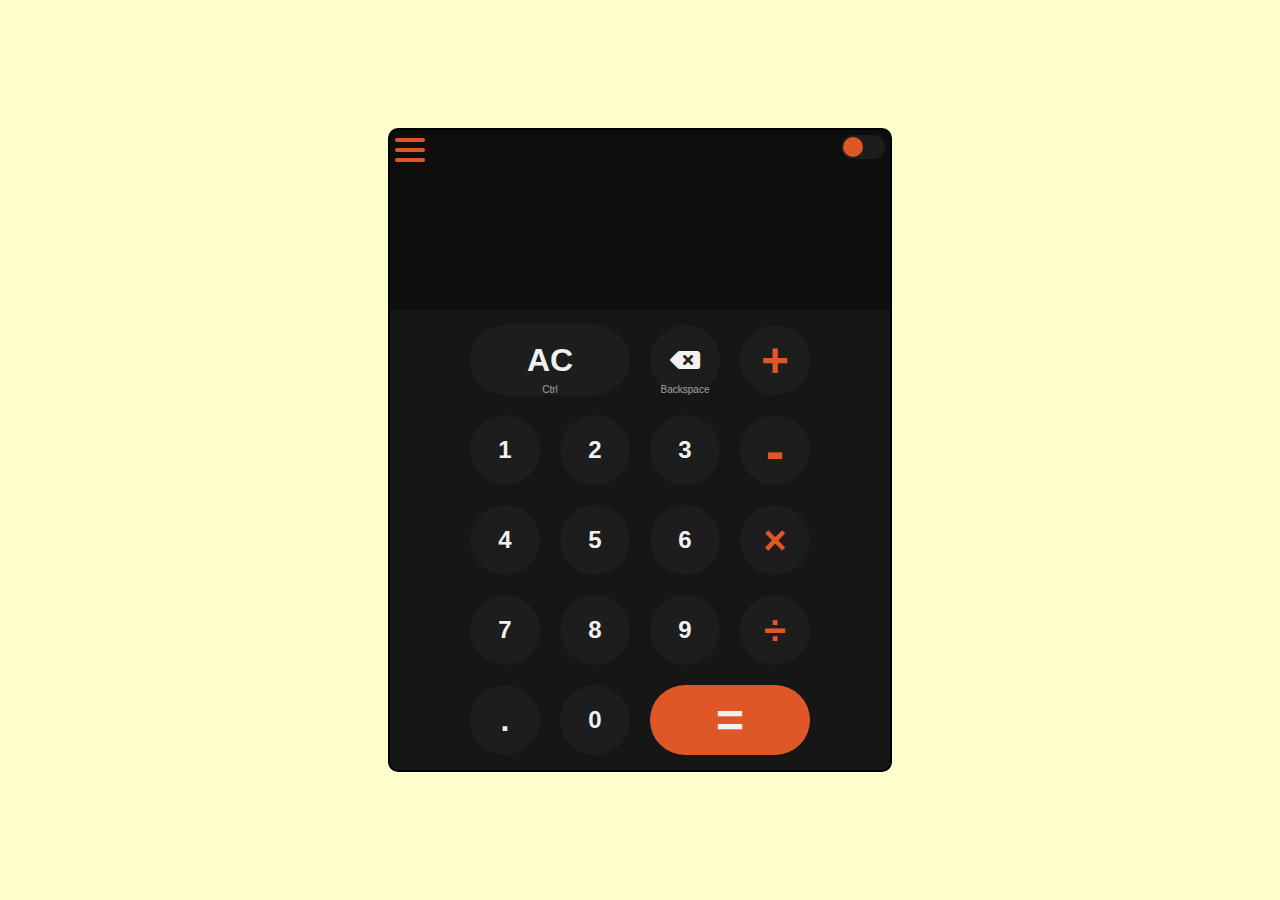
<file: index.html>
<!DOCTYPE html>
<html lang="en">

<head>
   <meta charset="UTF-8">
   <meta name="viewport" content="width=device-width, initial-scale=1.0">
   <meta name="description" content="This is Powerful Math and Counting Tools">
   <meta name="keywords"
      content="calculator, powerful, math, counting, tools, useful, counting tools, decimal, octal, binary, hexadecimal, converter">
   <link rel="stylesheet" href="style.css">
   <link rel="stylesheet" href="css/all.css">
   <link rel="stylesheet" href="css/fm.selectator.jquery.css">
   <title>Calc All - Powerful Math and Counting Tools</title>
</head>

<body>
   <h1 style="display: none;">Calc All - Powerful Math and Counting Tools</h1>

   <div class="container">
      <!-- Menu Toggle -->
      <div class="menu-toggle">
         <span></span>
         <span></span>
         <span></span>
      </div>

      <!-- Menu Wrapper -->
      <div class="menu-wrapper">
         <div class="kalkulator">
            <img src="img/calculator.png">
            <span>Kalkulator</span>
         </div>
         <div class="currency">
            <img src="img/exchange.png">
            <span>Konversi Mata Uang</span>
         </div>
         <div class="temperature">
            <img src="img/thermometer.png">
            <span>Konversi Suhu</span>
         </div>
         <div class="number">
            <img src="img/binary-code.png">
            <span>Konversi Sistem Bilangan</span>
         </div>
      </div>

      <!-- Theme Toggle -->
      <div class="theme-toggle">
         <span></span>
      </div>

      <div class="value-result">
         <div class="proccess"></div>
         <input type="text" class="values" disabled>
      </div>
      <div class="button-number calc">
         <span value="c">AC</span>
         <span value="del" style="font-size: 1.5em;">
            <i class="fas fa-backspace"></i>
         </span>
         <span value="+" style="color: rgb(223, 87, 38); font-size: 3em;">+</span>
         <span value="1">1</span>
         <span value="2">2</span>
         <span value="3">3</span>
         <span value="-" style="color: rgb(223, 87, 38); font-size: 3.5em;">-</span>
         <span value="4">4</span>
         <span value="5">5</span>
         <span value="6">6</span>
         <span value="*" style="color: rgb(223, 87, 38); font-size: 2.5em;">×</span>
         <span value="7">7</span>
         <span value="8">8</span>
         <span value="9">9</span>
         <span value="/" style="color: rgb(223, 87, 38); font-size: 2.5em;">÷</span>
         <span value="." style="font-size: 2em;">.</span>
         <span value="0">0</span>
         <span value="=" style="font-size: 3em;">=</span>
      </div>


      <!-- Kurs Value Wrapper -->
      <div class="kurs-value">
         <div class="kurs-wrapper">
            <!-- Form Input 1 -->
            <div class="form-1">
               <select name="currency-1" id="currency-1" onchange="funCurrencySatu()"></select>
               <div class="values" style="border-bottom: 1px solid var(--borderOn);">
                  <span class="code">USD</span>
                  <input type="text" class="valas-1" value="1" disabled oninput="funValueSatu()" focus="focus">
               </div>
            </div>

            <!-- Form Input 2 -->
            <div class="form-2">
               <select name="currency-2" id="currency-2" onchange="funCurrencyDua()"></select>
               <div class="values">
                  <span class="code">IDR</span>
                  <input type="text" class="valas-2" value="14000" disabled oninput="funValueDua()">
               </div>
            </div>
         </div>
         <div class="info-data" style="visibility: hidden;">
            <span>Data perhitungan sudah dibulatkan ke satuan terdekat</span>
            <span>Update terakhir pada 2020-11-19 19:00:00</span>
         </div>
         <div class="button-currency">
            <span value="1">1</span>
            <span value="2">2</span>
            <span value="3">3</span>
            <span value="c">AC</span>
            <span value="4">4</span>
            <span value="5">5</span>
            <span value="6">6</span>
            <span value="del">
               <i class="fas fa-backspace"></i>
            </span>
            <span value="7">7</span>
            <span value="8">8</span>
            <span value="9">9</span>
            <span value="0">0</span>
            <span value="." style="font-size: 2.5em;">.</span>
         </div>
      </div>

      <!-- Suhu Wrapper -->
      <div class="suhu">
         <div class="suhu-wrapper">
            <!-- Form Input 1 -->
            <div class="form-1">
               <select name="temperature-1" id="temperature-1" onchange="funTemperatureSatu()"></select>
               <div class="values" style="border-bottom: 1px solid var(--borderOn);">
                  <span class="code">°C</span>
                  <input type="text" class="suhu-1" value="35" disabled oninput="funValueSuhuSatu()" focus="focus">
               </div>
            </div>

            <!-- Form Input 2 -->
            <div class="form-2">
               <select name="temperature-2" id="temperature-2" onchange="funTemperatureDua()"></select>
               <div class="values">
                  <span class="code">°R</span>
                  <input type="text" class="suhu-2" value="28" disabled oninput="funValueSuhuDua()">
               </div>
            </div>
         </div>
         <div class="info-data" style="visibility: hidden;">
            <span>Data perhitungan sudah dibulatkan ke satuan terdekat</span>
            <span>Update terakhir pada 2020-11-19 19:00:00</span>
         </div>
         <div class="button-suhu">
            <span value="1">1</span>
            <span value="2">2</span>
            <span value="3">3</span>
            <span value="pm">
               <img src="plus_minus.png" style="width: 40%; filter: invert(1);">
            </span>
            <span value="c">AC</span>
            <span value="4">4</span>
            <span value="5">5</span>
            <span value="6">6</span>
            <span value="del">
               <i class="fas fa-backspace"></i>
            </span>
            <span value="7">7</span>
            <span value="8">8</span>
            <span value="9">9</span>
            <span value="0">0</span>
            <span value="." style="font-size: 2.5em;">.</span>
         </div>
      </div>

      <!-- Sistem Bilangan Wrapper -->
      <div class="bilangan">
         <div class="bilangan-wrapper">
            <!-- Form Input 1 -->
            <div class="form-1">
               <select name="number-1" id="number-1" onchange="funNumberSatu()"></select>
               <div class="values" style="border-bottom: 1px solid var(--borderOn);">
                  <span class="code">DEC</span>
                  <input type="text" class="bilangan-1" value="10" disabled oninput="funValueBilanganSatu()"
                     focus="focus">
               </div>
            </div>

            <!-- Form Input 2 -->
            <div class="form-2">
               <select name="number-2" id="number-2" onchange="funNumberDua()"></select>
               <div class="values">
                  <span class="code">BIN</span>
                  <input type="text" class="bilangan-2" value="1010" disabled oninput="funValueBilanganDua()">
               </div>
            </div>
         </div>
         <div class="info-data" style="visibility: hidden;"></div>
         <div class="button-bilangan">
            <span value="1">1</span>
            <span value="2">2</span>
            <span value="3">3</span>
            <span value="c">AC</span>
            <span value="4">4</span>
            <span value="5">5</span>
            <span value="6">6</span>
            <span value="del">
               <i class="fas fa-backspace"></i>
            </span>
            <span value="7">7</span>
            <span value="8">8</span>
            <span value="9">9</span>
            <span value="0">0</span>
         </div>
      </div>

      <!-- Hexadecimal Button -->
      <div class="hex-button">
         <span value="1">1</span>
         <span value="2">2</span>
         <span value="3">3</span>
         <span value="cl">AC</span>
         <span value="4">4</span>
         <span value="5">5</span>
         <span value="6">6</span>
         <span value="del">
            <i class="fas fa-backspace"></i>
         </span>
         <span value="7">7</span>
         <span value="8">8</span>
         <span value="9">9</span>
         <span value="A">A</span>
         <span value="B">B</span>
         <span value="C">C</span>
         <span value="D">D</span>
         <span value="E">E</span>
         <span value="F">F</span>
         <span value="0">0</span>
      </div>

      <!-- Binary Button -->
      <div class="bin-button">
         <span value="0">0</span>
         <span value="1">1</span>
         <span value="cl">AC</span>
         <span value="del">
            <i class="fas fa-backspace"></i>
         </span>
      </div>

      <!-- Octal Button -->
      <div class="oct-button">
         <span value="1">1</span>
         <span value="2">2</span>
         <span value="3">3</span>
         <span value="4">4</span>
         <span value="5">5</span>
         <span value="6">6</span>
         <span value="7">7</span>
         <span value="0">0</span>
         <span value="del">
            <i class="fas fa-backspace"></i>
         </span>
         <span value="cl">AC</span>
      </div>
   </div>
</body>
<!-- Selectator -->
<script src="js/jquery-3.5.1.min.js"></script>
<script src="js/fm.selectator.jquery.js"></script>

<!-- Kurs Value -->
<script src="kurs_value/kurs_valas.js"></script>
<script src="kurs_value/script.js"></script>

<!-- Suhu -->
<script src="suhu/suhu.js"></script>
<script src="suhu/script.js"></script>

<!-- Bilangan -->
<script src="number/number.js"></script>
<script src="number/script.js"></script>

<!-- Main -->
<script src="menu.js"></script>
<script src="main.js"></script>
<script>
   // Theme Setting
   const root = document.documentElement;
   const themeToggle = document.querySelector('.theme-toggle');
   themeToggle.addEventListener('click', function () {
      themeToggle.firstElementChild.classList.toggle('light');
      if (themeToggle.firstElementChild.classList.contains('light') == true) {
         // Light Theme
         root.style.setProperty('--bgOne', '#f1f1f1');
         root.style.setProperty('--bgTwo', '#e9e9e9');
         root.style.setProperty('--bgThree', '#e1e1e1');
         root.style.setProperty('--textColor', '#1d1d1d');
         root.style.setProperty('--borderOn', '#cccccc');
         root.style.setProperty('--borderOff', '#e7e7e7');
         root.style.setProperty('--buttonClick', '#d4d4d4')
         document.querySelector('span[value="pm"] img').style.filter = 'invert(0)'
      } else {
         // Dark Theme
         root.style.setProperty('--bgOne', '#0e0e0e');
         root.style.setProperty('--bgTwo', '#161616');
         root.style.setProperty('--bgThree', '#1d1d1d');
         root.style.setProperty('--textColor', '#eaeaea');
         root.style.setProperty('--borderOn', '#777777');
         root.style.setProperty('--borderOff', '#181818');
         root.style.setProperty('--buttonClick', '#292929')
         document.querySelector('span[value="pm"] img').style.filter = 'invert(1)'
      }
   });

   // Debugging
   const selectatorOptions = document.querySelectorAll('.selectator_option');
   const selectatorInputs = document.querySelectorAll('.selectator_input');
   selectatorOptions.forEach(function (option) {
      option.addEventListener('click', function () {
         for (let i = 0; i < selectatorInputs.length; i++) {
            selectatorInputs[i].blur();
         }
      })
   });

   const BilanganSelectatorOptions = document.querySelectorAll('.bilangan .selectator_option');
   BilanganSelectatorOptions.forEach(function (option) {
      option.addEventListener('click', function () {
         bilanganSatu.value = '0';
         bilanganDua.value = '0';
      })
   })

   focusOnSatu();
   document.querySelector('.bin-button').classList.remove('open');

   document.querySelectorAll('.selectator_options').forEach(function (item) {
      item.style.border = '1px solid var(--borderOn)';
   });

   document.querySelectorAll('.selectator_input').forEach(function (item) {
      item.style.border = '1px solid var(--borderOn)';
   })
</script>

</html>
</file>
<file: style.css>
:root {
   --bgOne: #0e0e0e;
   --bgTwo: #161616;
   --bgThree: #1d1d1d;
   --textColor: #f1f1f1;
   --borderOn: #777;
   --borderOff: #181818;
   --buttonClick: #292929;
   --result: #777;
}

* {
   margin: 0;
   padding: 0;
   list-style: none;
   font-family: 'Trebuchet MS', 'Lucida Sans Unicode', 'Lucida Grande', 'Lucida Sans', Arial, sans-serif;
}

input::-webkit-outer-spin-button,
input::-webkit-inner-spin-button {
   appearance: none;
}

::-webkit-scrollbar {
   background-color: var(--bgThree) !important;
}

::-webkit-scrollbar-thumb {
   background: var(--textColor) !important;
   border-radius: 10px;
}


body {
   height: 100vh;
   display: grid;
   place-items: center;
   font-family: 'Gill Sans', 'Gill Sans MT', Calibri, 'Trebuchet MS', sans-serif;
   background-color: rgb(255, 255, 203);
   color: var(--textColor);
   overflow: hidden;
}

.container {
   border: 2px solid black;
   background-color: var(--bgOne);
   border-radius: 10px;
   display: grid;
   grid-template-rows: 160px 460px;
   align-content: flex-end;
   height: 640px;
   grid-template-columns: 100%;
   justify-content: center;
   width: 400px;
   position: relative;
   overflow: hidden;
}


/* Theme Toggle */
.theme-toggle {
   position: absolute;
   top: 5px;
   right: 5px;
   width: 40px;
   height: 20px;
   border: 2px solid var(--bgThree);
   background-color: var(--bgThree);
   border-radius: 20px;
   cursor: pointer;
}

.theme-toggle span {
   width: 20px;
   height: 20px;
   border-radius: 50%;
   background-color: #df5726;
   position: absolute;
}

span.light {
   right: 0;
}

/* Menu Toggle */
.menu-toggle {
   position: absolute;
   top: 5px;
   left: 5px;
   width: 30px;
   height: 30px;
   display: grid;
   align-items: center;
   cursor: pointer;
}

.menu-toggle span {
   width: 100%;
   height: 4px;
   background-color: rgb(223, 87, 38);
   border-radius: 5px;
}


/* Menu Wrapper */
.menu-wrapper {
   position: absolute;
   bottom: 0;
   width: 100%;
   height: calc(100% - 40px);
   background-color: var(--bgOne);
   z-index: 999;
   display: grid;
   grid-template-rows: repeat(4, 60px);
   align-items: center;
   gap: 10px;
   transform: translateX(-100%);
   transition: .4s;
}

.menu-wrapper.open {
   transform: translateX(0);
}

.menu-wrapper div {
   display: block;
   background-color: var(--bgOne);
   height: 100%;
   display: grid;
   grid-template-columns: 60px calc(100% - 60px);
   place-items: center;
   gap: 10px;
   border-bottom: 1px solid var(--borderOff);
   cursor: pointer;
   color: var(--textColor);
}

.menu-wrapper div span {
   font-size: 1.4em;
   display: flex;
   align-items: center;
   justify-self: start;
}

.menu-wrapper div img {
   width: 60%;
}


/* Value Result */
.value-result {
   display: grid;
   grid-template-rows: 60px 80px;
   grid-template-columns: 100%;
   justify-items: flex-end;
   align-content: end;
}

.value-result .values {
   background-color: transparent;
   border: none;
   color: var(--textColor);
   font-size: 2.5em;
   font-weight: 600;
   text-align: right;
   width: 100%;
   height: 80px;
   overflow: hidden;
   display: grid;
   place-items: end end;
}

.value-result .values:focus {
   border: none;
   outline: none;
}

.value-result .proccess {
   color: var(--result);
   font-size: 1.5em;
   font-weight: 600;
   display: flex;
   justify-content: flex-end;
   align-items: flex-end;
}


/* Button Number */
.button-number.calc {
   display: grid;
   grid-template-rows: repeat(5, 70px);
   grid-template-columns: repeat(4, 70px);
   justify-content: center;
   gap: 20px;
   background-color: var(--bgTwo);
   height: 100%;
   align-content: center;
}

.button-number.calc span {
   width: 100%;
   height: 100%;
   display: grid;
   place-items: center;
   border-radius: 35px;
   background-color: var(--bgThree);
   font-family: 'Trebuchet MS', 'Lucida Sans Unicode', 'Lucida Grande', 'Lucida Sans', Arial, sans-serif;
   font-weight: 600;
   font-size: 1.5em;
   cursor: pointer;
}

.button-number.calc span:active {
   background-color: var(--buttonClick);
}

.button-number.calc span[value="c"] {
   grid-area: 1 / 1 / 2 / 3;
   font-size: 2em;
}

.button-number.calc span[value="="] {
   grid-area: 5 / 3 / 6 / 5;
   background-color: rgb(223, 87, 38);
}


/* Kurs Value */
.kurs-value,
.suhu,
.bilangan {
   background-color: var(--bgOne);
   display: grid;
   grid-template-rows: 160px 20px 380px;
   align-content: flex-end;
   height: calc(100% - 40px);
   grid-template-columns: 100%;
   justify-content: center;
   align-content: space-between;
   width: 100%;
   gap: 20px;
   position: absolute;
   left: 100%;
   bottom: 0;
}

.kurs-value.open,
.suhu.open,
.bilangan.open {
   left: 0;
}

.kurs-wrapper,
.suhu-wrapper,
.bilangan-wrapper {
   display: grid;
   grid-template-rows: 1fr 1fr;
   grid-template-columns: 100%;
   margin-top: 20px;
}

.form-1,
.form-2 {
   position: relative;
}

#currency-1,
#currency-2,
#suhu-1,
#suhu-2,
#bilangan-1,
#bilangan-2 {
   background-color: var(--bgOne);
   color: var(--textColor);
}

.kurs-value .values,
.suhu .values,
.bilangan .values {
   width: 100%;
   height: 30px;
   box-sizing: border-box;
   display: grid;
   grid-template-columns: 50px 350px;
   overflow: hidden;
   border-bottom: 2px solid var(--bgTwo);
}

.kurs-value .values input[type="text"],
.suhu .values input[type="text"],
.bilangan .values input[type="text"] {
   box-sizing: border-box;
   border: none;
   padding: 0 10px;
   background-color: var(--bgOne);
   color: var(--textColor);
   font-size: 1.4em;
   cursor: default;
}

.kurs-value .values input[focus="focus"],
.suhu .values input[focus="focus"],
.bilangan .values input[focus="focus"] {
   color: #df5726;
}

.kurs-value .values input:focus,
.suhu .values input:focus,
.bilangan .values input:focus {
   outline: none;
}

.code {
   text-align: center;
   line-height: 30px;
   box-sizing: border-box;
   border: none;
   background-color: var(--bgOne);
   font-size: 1.1em;
   cursor: default;
}

.info-data {
   font-size: 14px;
   width: 100%;
   height: 100%;
   text-align: center;
}

.info-data span {
   display: block;
   font-size: 12px;
}


/* Button Suhu */
.button-suhu {
   display: grid;
   grid-template-rows: repeat(4, 70px);
   grid-template-columns: repeat(4, 70px);
   justify-content: center;
   gap: 20px;
   background-color: var(--bgTwo);
   height: 100%;
   align-content: center;
}

.button-suhu span {
   width: 100%;
   height: 100%;
   display: grid;
   place-items: center;
   border-radius: 35px;
   background-color: var(--bgThree);
   font-family: 'Trebuchet MS', 'Lucida Sans Unicode', 'Lucida Grande', 'Lucida Sans', Arial, sans-serif;
   font-weight: 600;
   font-size: 1.5em;
   cursor: pointer;
}

.button-suhu span:active {
   background-color: var(--buttonClick);
}

.button-suhu span[value="c"] {
   grid-area: 2 / 4 / 4 / 4;
   color: rgb(223, 87, 38);
   font-size: 2em;
}

.button-suhu span[value="del"] {
   grid-area: 4 / 4 / 5 / 5;
}

.button-suhu span[value="0"] {
   grid-area: 4 / 1 / 5 / 3;
}

.button-suhu span[value="pm"] {
   grid-area: 1 / 4 / 2 / 4;
}


/* Button Bilangan */
.button-bilangan {
   display: grid;
   grid-template-rows: repeat(4, 70px);
   grid-template-columns: repeat(4, 70px);
   justify-content: center;
   gap: 20px;
   background-color: var(--bgTwo);
   height: 100%;
   align-content: center;
}

.button-bilangan span {
   width: 100%;
   height: 100%;
   display: grid;
   place-items: center;
   border-radius: 35px;
   background-color: var(--bgThree);
   font-family: 'Trebuchet MS', 'Lucida Sans Unicode', 'Lucida Grande', 'Lucida Sans', Arial, sans-serif;
   font-weight: 600;
   font-size: 1.5em;
   cursor: pointer;
}

.button-bilangan span:active {
   background-color: var(--buttonClick);
}

.button-bilangan span[value="c"] {
   grid-area: 1 / 4 / 3 / 4;
   color: rgb(223, 87, 38);
   font-size: 2em;
}

.button-bilangan span[value="del"] {
   grid-area: 3 / 4 / 5 / 5;
}

.button-bilangan span[value="0"] {
   grid-area: 4 / 1 / 5 / 3;
}


/* Button Number */
.button-currency {
   display: grid;
   grid-template-rows: repeat(4, 70px);
   grid-template-columns: repeat(4, 70px);
   justify-content: center;
   gap: 20px;
   background-color: var(--bgTwo);
   height: 100%;
   align-content: center;
}

.button-currency span {
   width: 100%;
   height: 100%;
   display: grid;
   place-items: center;
   border-radius: 35px;
   background-color: var(--bgThree);
   font-family: 'Trebuchet MS', 'Lucida Sans Unicode', 'Lucida Grande', 'Lucida Sans', Arial, sans-serif;
   font-weight: 600;
   font-size: 1.5em;
   cursor: pointer;
}

.button-currency span:active {
   background-color: var(--buttonClick);
}

.button-currency span[value="c"] {
   grid-area: 1 / 4 / 3 / 4;
   color: rgb(223, 87, 38);
   font-size: 2em;
}

.button-currency span[value="del"] {
   grid-area: 3 / 4 / 5 / 5;
}

.button-currency span[value="0"] {
   grid-area: 4 / 1 / 5 / 3;
}


/* Hexadecimal Number */
.hex-button {
   position: absolute;
   width: 100%;
   height: 420px;
   background-color: var(--bgTwo);
   bottom: 0;
   display: grid;
   grid-template-rows: repeat(5, 60px);
   grid-template-columns: repeat(4, 60px);
   justify-content: center;
   gap: 20px;
   background-color: var(--bgTwo);
   align-content: center;
   left: 100%;
}

.hex-button.open {
   left: 0;
}

.hex-button span {
   width: 100%;
   height: 100%;
   display: grid;
   place-items: center;
   border-radius: 35px;
   background-color: var(--bgThree);
   font-family: 'Trebuchet MS', 'Lucida Sans Unicode', 'Lucida Grande', 'Lucida Sans', Arial, sans-serif;
   font-weight: 600;
   font-size: 1.5em;
   cursor: pointer;
}

.hex-button span:active {
   background-color: var(--buttonClick);
}

.hex-button span[value="cl"] {
   grid-area: 1 / 4 / 3 / 4;
   color: rgb(223, 87, 38);
   font-size: 2em;
}

.hex-button span[value="del"] {
   grid-area: 3 / 4 / 5 / 4;
}


/* Binary Button */
.bin-button {
   position: absolute;
   width: 100%;
   height: 360px;
   background-color: var(--bgTwo);
   bottom: 0;
   display: grid;
   grid-template-rows: repeat(4, 60px);
   grid-template-columns: repeat(3, 60px);
   justify-content: center;
   gap: 20px;
   background-color: var(--bgTwo);
   align-content: center;
   left: 100%;
}

.bin-button.open {
   left: 0;
}

.bin-button span {
   width: 100%;
   height: 100%;
   display: grid;
   place-items: center;
   border-radius: 35px;
   background-color: var(--bgThree);
   font-family: 'Trebuchet MS', 'Lucida Sans Unicode', 'Lucida Grande', 'Lucida Sans', Arial, sans-serif;
   font-weight: 600;
   font-size: 1.5em;
   cursor: pointer;
}

.bin-button span[value="0"] {
   grid-area: 1 / 1 / 3 / 3;
   border-radius: 50%;
   font-size: 3em;
}

.bin-button span[value="1"] {
   grid-area: 3 / 1 / 5 / 3;
   border-radius: 50%;
   font-size: 3em;
}

.bin-button span[value="cl"] {
   grid-area: 1 / 3 / 3 / 4;
   color: rgb(223, 87, 38);
   font-size: 2em;
}

.bin-button span[value="del"] {
   grid-area: 3 / 3 / 5 / 4;
}


/* Octal Button */
.oct-button {
   position: absolute;
   width: 100%;
   height: 360px;
   background-color: var(--bgTwo);
   bottom: 0;
   display: grid;
   grid-template-rows: repeat(4, 70px);
   grid-template-columns: repeat(3, 70px);
   justify-content: center;
   gap: 20px;
   background-color: var(--bgTwo);
   align-content: center;
   left: 100%;
}

.oct-button.open {
   left: 0;
}

.oct-button span {
   width: 100%;
   height: 100%;
   display: grid;
   place-items: center;
   border-radius: 35px;
   background-color: var(--bgThree);
   font-family: 'Trebuchet MS', 'Lucida Sans Unicode', 'Lucida Grande', 'Lucida Sans', Arial, sans-serif;
   font-weight: 600;
   font-size: 1.5em;
   cursor: pointer;
}

.oct-button span[value="0"] {
   grid-area: 3 / 2 / 3 / 4;
}

.oct-button span[value="cl"] {
   grid-area: 4 / 2 / 5 / 4;
   font-size: 2em;
   color: rgb(223, 87, 38);
}



/* Selectator */
.selectator_element {
   min-height: auto !important;
}

.selectator_option_title {
   font-size: 16px !important;
   line-height: 30px !important;
   color: var(--textColor);
}

.selectator_option_right {
   background-color: rgb(223, 87, 38) !important;
}

.selectator_options {
   overflow: auto !important;
   background-color: var(--bgOne) !important;
}

.selectator_selected_item_title {
   font-size: 16px !important;
   margin-left: 40px !important;
   font-weight: 700;
}

.selectator_selected_item_right {
   background-color: rgb(223, 87, 38) !important;
}

.selectator_input {
   background-color: var(--bgOne) !important;
   color: var(--textColor) !important;
}

.active {
   background-color: var(--bgThree) !important;
   color: var(--textColor) !important;
}

.selectator_selected_item {
   color: var(--textColor) !important;
}

#selectator_currency-1,
#selectator_currency-2,
#selectator_temperature-1,
#selectator_temperature-2,
#selectator_number-1,
#selectator_number-2 {
   border: none;
   width: 100% !important;
   background-color: var(--bgOne);
   cursor: pointer;
   color: var(--textColor) !important;
}


.selectator_selected_item_left {
   margin: 0 5px;
}

.selectator_element::after {
   color: var(--textColor) !important;
   font-size: 18px !important;
}


/* Responsive */
@media (max-width: 500px) {
   .container {
      width: 100%;
      height: 100%;
      border-radius: 0;
      border: none;
   }

   .form-1,
   .form-2 {
      width: 100% !important;
   }
}

@media (min-width: 768px) {
   .container {
      width: 500px;
   }
}

@media (min-width: 992px) {

   span[value="c"],
   span[value="cl"],
   span[value="del"],
   span[value="pm"] {
      position: relative;
   }

   span[value="c"]::after,
   span[value="cl"]::after,
   span[value="del"]::after,
   span[value="pm"]::after {
      position: absolute;
      color: var(--textColor);
      font-size: 10px;
      bottom: 0;
      font-weight: 200;
      opacity: .6;
   }

   span[value="c"]::after,
   span[value="cl"]::after {
      content: 'Ctrl';
   }

   span[value="del"]::after {
      content: 'Backspace';
   }

   span[value="pm"]::after {
      content: 'Shift';
   }
}
</file>
